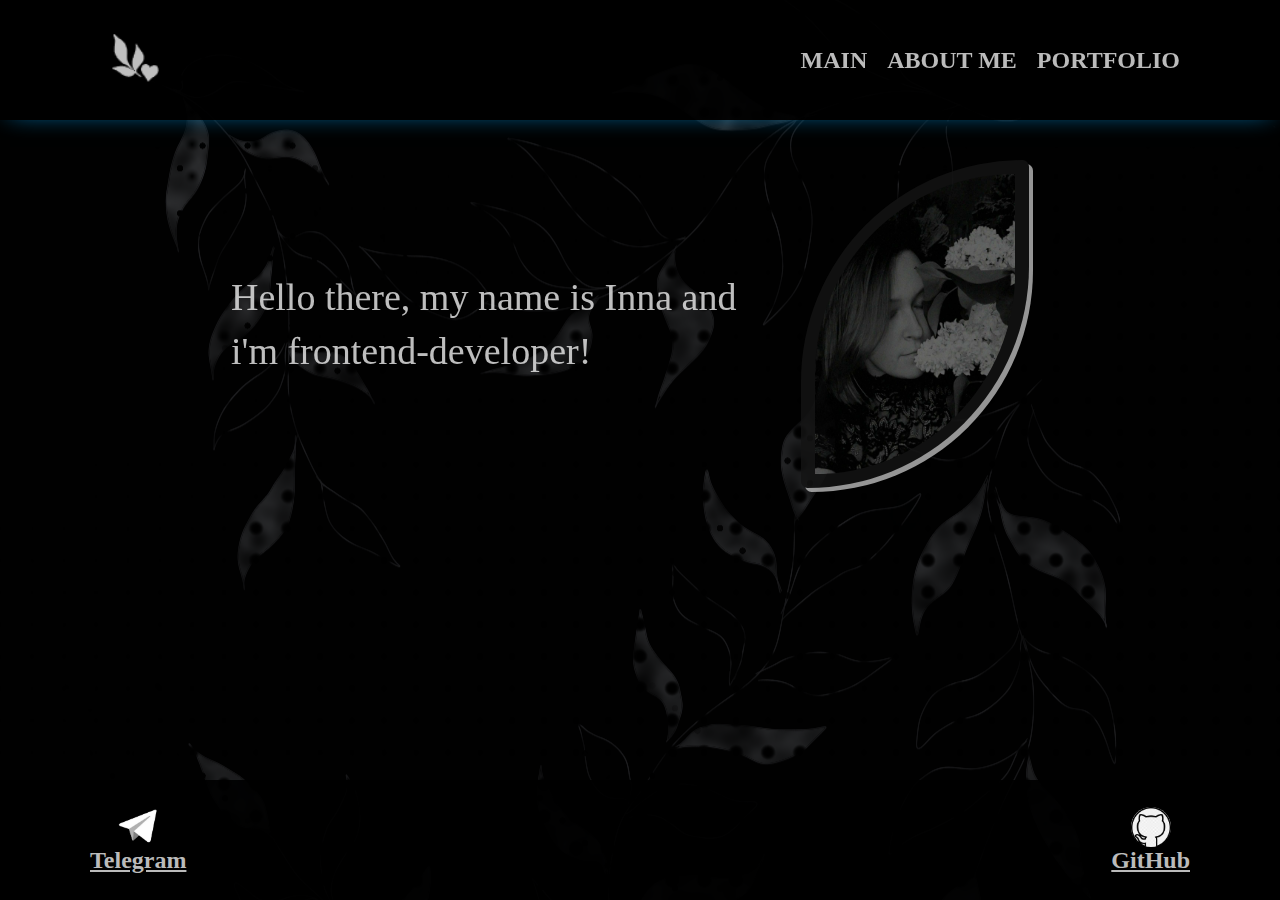
<file: index.html>
<!DOCTYPE html>
<html lang="en">

<head>
    <meta charset="UTF-8">
    <meta name="viewport" content="width=device-width, initial-scale=1.0">
    <title>My Site-card</title>
    <!-- <link rel="icon" href="img/favicon.ico"> -->
    <link rel="icon" href="img/favico.ico">
    <link rel="stylesheet" href="main.css">

    <script defer src="./js/burgerRight.js"></script>
</head>
<body>
    <div class="wrapper">

        <header class="header">
            <div class="header__content">

                <div class="logo">
                    <a href="index.html">
                        <img class="header-logo" src="./img/cur.png" alt="logo">
                    </a>
                </div>

                <button class="header_burger-btn" id="burger">
                    <span></span><span></span><span></span>
                </button>

                <nav class="header-menu" id="menu">
                    <ul class="menu_list">
                        <li class="menu imgMenu">
                            <a href="index.html">Main</a>
                        </li>
                        <li class="menu imgMenu">
                            <a href="about.html">About me</a>
                        </li>
                        <li class="menu imgMenu">
                            <a href="portfolio.html">Portfolio</a>
                        </li>
                    </ul>
                </nav>

            </div>
        </header>

        <main class="main">

            <div class="main__content">
                <h2 class="main-text">Hello there,
                    my name is Inna and i'm frontend-developer!
                </h2>
                <div class="main-img">
                    <img src="img/my.jpg" alt="" class="img">
                </div>
            </div>

        </main>

        <footer class="footer">
            <div class="footer__content">
                <ul class="links">
                    <li>
                        <a class="link" href="https://t.me/l_of_d/" target="_blank">
                            <img class="footer-img" src="./img/tg.png" alt="telegram">
                            Telegram
                        </a>
                    </li>
                    <li>
                        <a class="link" href="https://github.com/Inna-html" target="_blank">
                            <img class="footer-img github" src="./img/git1.png" alt="GitHub">
                            GitHub
                        </a>
                    </li>
                </ul>
            </div>

        </footer>

    </div>

</body>

</html>
</file>
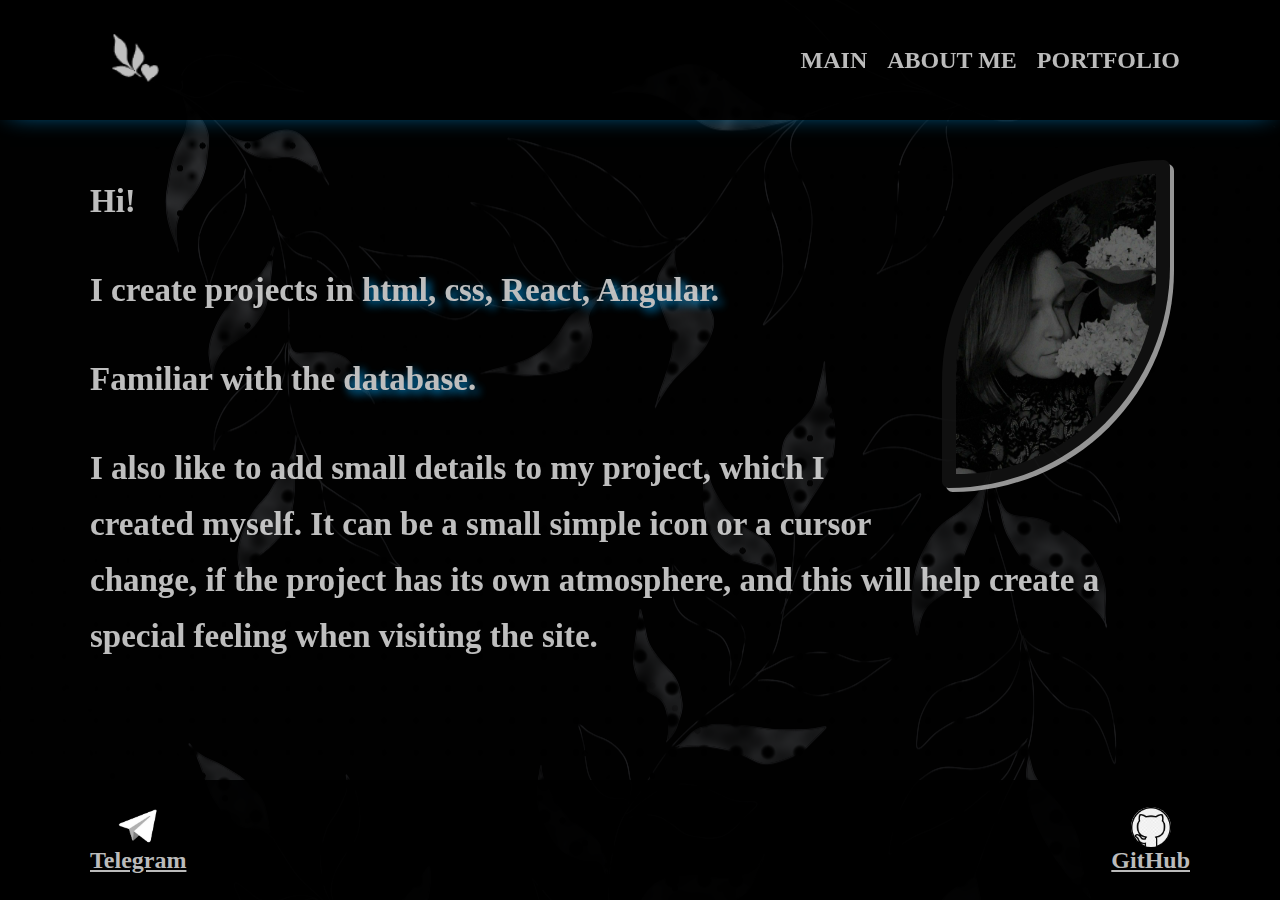
<file: about.html>
<!DOCTYPE html>
<html lang="en">

<head>
    <meta charset="UTF-8">
    <meta name="viewport" content="width=device-width, initial-scale=1.0">
    <title>My Site-card</title>
    <!-- <link rel="icon" href="img/favicon.ico"> -->
    <link rel="icon" href="img/favico.ico">
    <link rel="stylesheet" href="main.css">

    <script src="./js/burgerRight.js"></script>
</head>

<body>
    <div class="wrapper">

        <!-- <header class="header">

            <div class="header__content">
                <div class="logo">
                    <a href="index.html">
                        <img class="header-logo" src="./img/cur.png" alt="logo">
                    </a>
                </div>

                <button class="header_burger-btn" id="burger">
                    <span></span><span></span><span></span>
                </button>

                <nav class="header-menu" id="menu">
                    <ul class="menu_list">
                        <li class="menu imgMenu">
                            <a href="index.html">Main</a>
                        </li>
                        <li class="menu imgMenu">
                            <a href="about.html">About me</a>
                        </li>
                        <li class="menu imgMenu">
                            <a href="portfolio.html">Portfolio</a>
                        </li>
                    </ul>
                </nav>

            </div>
        </header> -->

        <header class="header">

            <div class="header__content">
                <div class="logo">
                    <a href="index.html">
                        <img class="header-logo" src="./img/cur.png" alt="logo">
                    </a>
                </div>

                <button class="header_burger-btn" id="burger">
                    <span></span><span></span><span></span>
                </button>

                <nav class="header-menu" id="menu">
                    <ul class="menu_list">
                        <li class="menu imgMenu">
                            <a href="index.html">Main</a>
                        </li>
                        <li class="menu imgMenu">
                            <a href="about.html">About me</a>
                        </li>
                        <li class="menu imgMenu">
                            <a href="portfolio.html">Portfolio</a>
                        </li>
                    </ul>
                </nav>

            </div>
        </header>
        
        <main class="main fixed">

            <div class="main__content">
                <div class="about-text">
                    <img src="img/my.jpg" alt="me" class="img fixed">

                    <p>
                        Hi!
                    </p>
                    <p>
                        I create projects in <span>html, css, React, Angular.</span>
                    </p>
                    <p>
                        Familiar with the <span>database.</span>
                    </p>
                    <p>
                        I also like to add small details to my project, which I created myself. It can be a small simple
                        icon or a cursor change, if the project has its own atmosphere, and this will help
                        create a special feeling when visiting the site.
                    </p>
                </div>
            </div>

        </main>

        <footer class="footer">
            <div class="footer__content">
                <ul class="links">
                    <li>
                        <a class="link" href="https://t.me/l_of_d/" target="_blank">
                            <img class="footer-img" src="./img/tg.png" alt="telegram">
                            Telegram
                        </a>
                    </li>
                    <li>
                        <a class="link" href="https://github.com/Inna-html" target="_blank">
                            <img class="footer-img github" src="./img/git1.png" alt="GitHub">
                            GitHub
                        </a>
                    </li>
                </ul>
            </div>
        </footer>

    </div>
</body>

</html>
</file>
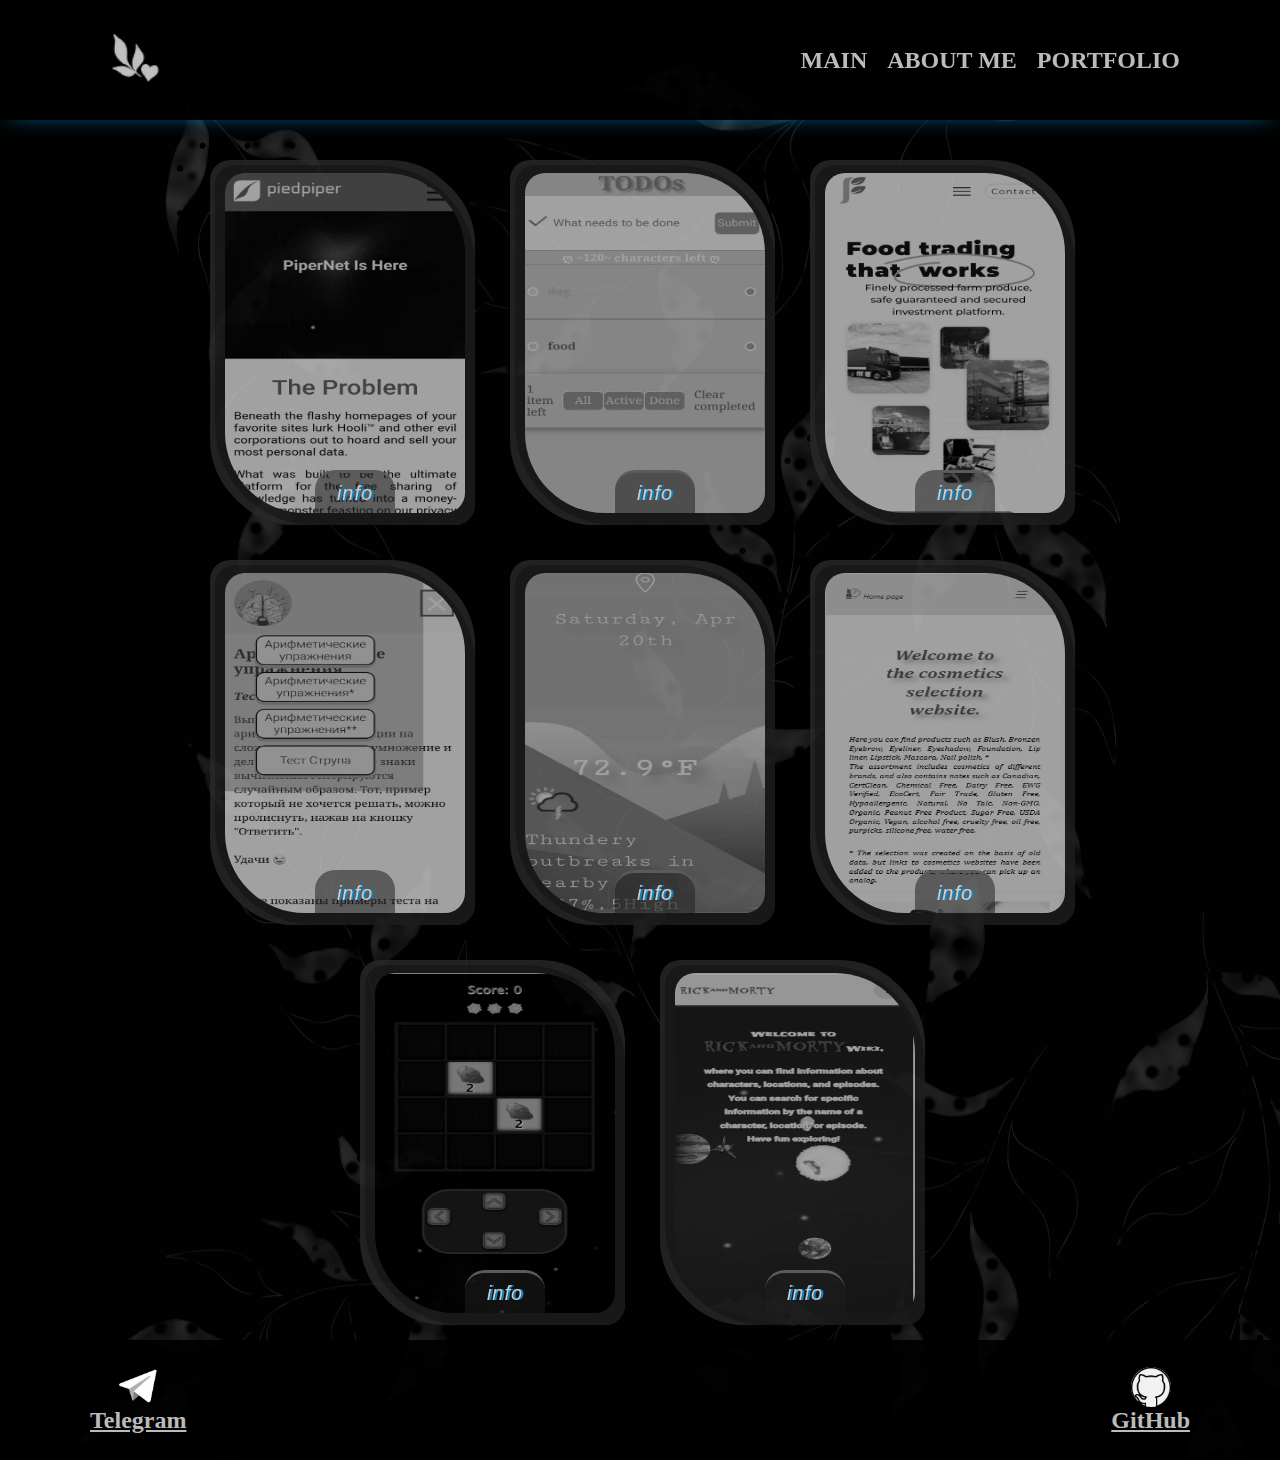
<file: portfolio.html>
<!DOCTYPE html>
<html lang="en">

<head>
    <meta charset="UTF-8">
    <meta name="viewport" content="width=device-width, initial-scale=1.0">
    <title>My Site-card</title>
    <!-- <link rel="icon" href="./img/favicon.ico"> -->
    <link rel="icon" href="img/favico.ico">
    <link rel="stylesheet" href="main.css">

    <script defer src="./js/burgerRight.js"></script>
    <script defer src="./js/portfolio.js"></script>
</head>

<body>
    <div class="wrapper">

        <header class="header">

            <div class="header__content">
                <div class="logo">
                    <a href="index.html">
                        <img class="header-logo" src="./img/cur.png" alt="logo">
                    </a>
                </div>

                <button class="header_burger-btn" id="burger">
                    <span></span><span></span><span></span>
                </button>

                <nav class="header-menu" id="menu">
                    <ul class="menu_list">
                        <li class="menu imgMenu">
                            <a href="index.html">Main</a>
                        </li>
                        <li class="menu imgMenu">
                            <a href="about.html">About me</a>
                        </li>
                        <li class="menu imgMenu">
                            <a href="portfolio.html">Portfolio</a>
                        </li>
                    </ul>
                </nav>

            </div>
        </header>

        <main class="main">

            <div class="main__content">

                <!-- start -->
                <div class="outer circle position">
                    <button>
                        <img src="img/1.jpg" alt="peper-net" class="two">
                        <div class="click__info">
                            <p class="click__info_color">
                                Info
                            </p>


                            <div class="info">
                                <a class="target__site" target="_blank" href="https://inna-html.github.io/PEPER-NET/">
                                    [ visit ]
                                </a>
                                <p class="tools__link">
                                    HTML, CSS, JS
                                </p>
                                Landing page layout with Javascript for adding a header-burger
                            </div>
                        </div>
                    </button>
                    <span></span>
                    <span></span>
                </div>
                <!-- end -->

                <!-- start -->
                <div class="outer circle position">
                    <button>
                        <img src="img/3.jpg" alt="to-do" class="two">
                        <div class="click__info">
                            <p class="click__info_color">
                                Info
                            </p>

                            <div class="info">
                                <a class="target__site" target="_blank" href="https://inna-html.github.io/to-do/">
                                    [ visit ]
                                </a>
                                <p class="tools__link">
                                    HTML, CSS, JS
                                </p>
                                Your todos
                            </div>

                        </div>
                    </button>
                    <span></span>
                    <span></span>
                </div>
                <!-- end -->

                <!-- start -->
                <div class="outer circle position">
                    <button>
                        <img src="img/4.jpg" alt="fooding" class="two">
                        <div class="click__info">
                            <p class="click__info_color">
                                Info
                            </p>

                            <div class="info">
                                <a class="target__site" target="_blank" href="https://inna-html.github.io/fooding/">
                                    [ visit ]
                                </a>
                                <p class="tools__link">
                                    HTML, CSS, JS
                                </p>
                                Pages layout using HTML and CSS, as well as interactive Javascript
                            </div>

                        </div>
                    </button>
                    <span></span>
                    <span></span>
                </div>
                <!-- end -->

                <!-- start -->
                <div class="outer circle position">
                    <button>
                        <img src="img/5.jpg" alt="Ryuta_Kawashima" class="two">
                        <div class="click__info">
                            <p class="click__info_color">
                                Info
                            </p>

                            <div class="info">
                                <a class="target__site" target="_blank"
                                    href="https://inna-html.github.io/Ryuta_Kawashima">
                                    [ visit ]
                                </a>
                                <p class="tools__link">
                                    HTML, CSS, JS
                                </p>
                                Ryuta Kawashima's exercises are aimed at training the brain
                            </div>

                        </div>
                    </button>
                    <span> </span>
                    <span></span>
                </div>
                <!-- end -->

                <!-- start -->
                <div class="outer circle position">
                    <button>
                        <img src="img/2.jpg" alt="weather-app" class="two">
                        <div class="click__info">
                            <p class="click__info_color">
                                Info
                            </p>

                            <div class="info">
                                <a class="target__site" target="_blank" href="https://inna-html.github.io/weather-app/">
                                    [ visit ]
                                </a>
                                <p class="tools__link">
                                    REACT
                                </p>
                                The simple weather app to view the current weather in your city
                            </div>

                        </div>
                    </button>
                    <span></span>
                    <span></span>
                </div>
                <!-- end -->

                <!-- start -->
                <div class="outer circle position">
                    <button>
                        <img src="img/6.png" alt="makeup_products" class="two">
                        <div class="click__info">
                            <p class="click__info_color">
                                Info
                            </p>

                            <div class="info">
                                <a class="target__site" target="_blank" href="https://inna-html.github.io/makeup_products">
                                    [ visit ]
                                </a>
                                <p class="tools__link">
                                    REACT
                                </p>
                                cosmetics products
                            </div>

                        </div>
                    </button>
                    <span> </span>
                    <span></span>
                </div>
                <!-- end -->

                <!-- start -->
                <div class="outer circle position">
                    <button>
                        <img src="img/7.png" alt="game" class="two">
                        <div class="click__info">
                            <p class="click__info_color">
                                Info
                            </p>

                            <div class="info">
                                <a class="target__site" target="_blank" href="https://inna-html.github.io/game/">
                                    [ visit ]
                                </a>
                                <p class="tools__link">
                                    html, css, js
                                </p>
                                a simple game 2048
                            </div>

                        </div>
                    </button>
                    <span> </span>
                    <span></span>
                </div>
                <!-- end -->

                <!-- start -->
                <div class="outer circle position">
                    <button>
                        <img src="img/8.png" alt="rickAndMorty" class="two">
                        <div class="click__info">
                            <p class="click__info_color">
                                Info
                            </p>

                            <div class="info">
                                <a class="target__site" target="_blank" href="https://inna-html.github.io/rickAndMorty/">
                                    [ visit ]
                                </a>
                                <p class="tools__link">
                                    Angular
                                </p>
                                Rick and Morty fan site
                            </div>

                        </div>
                    </button>
                    <span> </span>
                    <span></span>
                </div>
                <!-- end -->

            </div>

        </main>

        <footer class="footer">
            <div class="footer__content">
                <ul class="links">
                    <li>
                        <a class="link" href="https://t.me/l_of_d/" target="_blank">
                            <img class="footer-img" src="./img/tg.png" alt="telegram">
                            Telegram
                        </a>
                    </li>
                    <li>
                        <a class="link" href="https://github.com/Inna-html" target="_blank">
                            <img class="footer-img github" src="./img/git1.png" alt="GitHub">
                            GitHub
                        </a>
                    </li>
                </ul>
            </div>
        </footer>

    </div>

</body>

</html>
</file>
<file: main.css>
:root {
    --background: #000000e5;
    /* --background: #19282be6; */

    --font-family-text: Georgia, 'Times New Roman', Times, serif;
    --color: #bbb;
    --text: #eee;
    --textLink: #00a8fc;

    --heigh: 120px;
    --font-size-hf: 24px;
    --font-size-text: 33px;
    --font-weight: 600;
    --line-height-text: 56px;

    --theCross: #00a8fc;
    --font-size-hf-media: 18px;
    --font-size-text-media: 20px;
    --line-height-text-media: 40px;
    --heigh-media: 80px;
    /* --backgroundMedia: #19282be6; */
    --backgroundMedia: #002d43f1;
}

*::before *::after {
    padding: 0;
    margin: 0;
    border: 0;
    box-shadow: border-box;
}

html,
body {
    height: 100%;
    width: 100%;
    margin: 0 auto;
    cursor: url("./img/IMG30.png") 2 2, pointer;
    background-image: url("./img/fff.png");
    font-family: var(--font-family-text);
}

.wrapper {
    display: flex;
    justify-content: center;
    align-items: center;
    flex-direction: column;
    min-height: 100%;
    margin: 0 auto;
    /* background: #506de1b2; */

    /* для бургера правого */
    overflow: hidden;
    width: 100%;
    position: relative;
}

.main {
    width: 100%;
    height: 100%;
    display: flex;
    justify-content: center;
    flex-wrap: wrap;
    margin-top: 140px;
    opacity: 0.8;
    flex: 1 1 auto;
}

[class*="__content"] {
    max-width: 1100px;
    margin: 0 auto;
}

/* ####################################################################################################################################################################### */
/* header ############################################################################################################################################################### */
.header {
    width: 100%;
    height: var(--heigh);
    position: fixed;
    top: 0;
    left: 0;
    z-index: 10;
    background: var(--background);

    -webkit-box-shadow: 0px 0px 25px -10px var(--textLink);
    -moz-box-shadow: 0px 0px 25px -10px var(--textLink);
    box-shadow: 0px 0px 25px -10px var(--textLink);
}

.header__content {
    height: 100%;
    margin: 0 auto;
    display: flex;
    justify-content: space-between;
}

.logo {
    display: flex;
    justify-content: center;
    align-items: center;
    padding-left: 20px;
}

.header-logo {
    width: 50px;
    cursor: url("./img/IMG_30_hover.png") 2 2, grab;
}

.header-menu {
    display: flex;
}

.menu {
    display: flex;
    flex: 1 1 auto;
    justify-content: flex-end;
    padding: 5px;
    margin: 5px;
    z-index: 1;
    text-transform: uppercase;
    font-size: var(--font-size-hf);
    font-weight: var(--font-weight);
}

.menu_list {
    display: flex;
    justify-content: center;
    align-items: center;
    cursor: url("./img/IMG_30_hover.png") 2 2, grab;
}

.imgMenu a {
    display: flex;
    justify-content: center;
    align-items: center;
    color: var(--color);
    display: flex;
    text-decoration: none;
}

.imgMenu:hover a {
    text-shadow: 2px 2px 8px var(--textLink);
    cursor: url("./img/IMG_30_hover.png") 2 2, grab;
}

.header_burger-btn {
    display: none;
    position: relative;
    width: 40px;
    height: 40px;
    background-color: transparent;
    border: none;
    outline: none;
    top: 0;
    right: 30px;
}

.header_burger-btn span {
    display: block;
    position: absolute;
    width: 36px;
    height: 3px;
    left: 2px;
    background-color: var(--text);
    transition: background-color .5s opacity .5s transform .5s;
    will-change: transform;
    z-index: 10;
}

.header_burger-btn:hover span {
    background-color: var(--backgroundMedia);
    cursor: url("./img/IMG_30_hover.png") 2 2, grab;
}

.header_burger-btn span:nth-child(1) {
    background: var(--color);
    transform: translateY(-12px);
}

.header_burger-btn span:nth-child(2) {
    background: var(--color);
}

.header_burger-btn span:nth-child(3) {
    background: var(--color);
    transform: translateY(12px);
}

/* крестик */
.header.open .header_burger-btn span:nth-child(1) {
    background: var(--theCross);
    transform: translateY(0) rotate(45deg);
}

.header.open .header_burger-btn span:nth-child(2) {
    opacity: 0;
    background: var(--theCross);
}

.header.open .header_burger-btn span:nth-child(3) {
    background: var(--theCross);
    transform: translateY(0) rotate(-45deg);
}



/* ####################################################################################################################################################################### */
/* main ################################################################################################################################################################ */
.main-text {
    color: var(--text);
    font-size: 38px;
    line-height: 54px;
    font-weight: 500;
    display: flex;
    width: 50%;
    justify-content: center;
    align-items: center;
}

.main-img {
    display: flex;
    justify-content: center;
    align-items: center;
}

.img {
    border: 14px solid #141414;
    border-radius: 340px 10px 340px 10px;
    width: 200px;
    height: 300px;
    margin: 20px;
    filter: drop-shadow(4px 4px #bbb);
    /* filter: drop-shadow(7px 7px rgba(0, 162, 255, 0.136));  */
}

.img:hover {
    display: flex;
    justify-content: center;
    /* -webkit-filter: drop-shadow(0 0 50px  #a5a5a5); */
    filter: drop-shadow(0 0 40px #bbbbbb75);
}

/* ####################################################################################################################################################################### */
/* about ############################################################################################################################################################### */
.fixed {
    float: right;
}

.about-text {
    color: var(--text);
    font-weight: var(--font-weight);
    font-size: var(--font-size-text);
    line-height: var(--line-height-text);

}

span {
    font-size: var(--font-size-text);
    color: var(--text);
    text-shadow: 4px 4px 8px var(--textLink);
    /* text-shadow: 2px 2px 8px #18aaff; */

}


/* ####################################################################################################################################################################### */
/* portfolio rainbow gradient ############################################################################################################################################ */
.main__content {
    width: 100%;
    height: 100%;

    display: flex;
    justify-content: center;
    align-items: center;
    flex-wrap: wrap;
}

.two {
    border-radius: 20px 80px 20px 80px;
    width: 240px;
    height: 340px;
    filter: brightness(80%);
}

.position {
    background: #cfc8c8;
    position: relative;
}

.click__info {
    position: absolute;
    bottom: 12px;
    left: 100px;
    width: 80px;
    height: 40px;
    border-top: solid 3px #727272;
    border-radius: 20px 20px 0 0;
    background: #25252587;
    text-transform: lowercase;
    font-style: italic;
    font-size: 20px;


    display: flex;
    justify-content: center;
    align-items: center;
    flex-direction: column;
}

.click__info_color {
    text-shadow: 2px 0px 0px var(--textLink);
    cursor: url("./img/IMG_30_hover.png") 2 2, grab;
}

.info {
    display: none;
}

.target__site {
    cursor: url("./img/IMG_30_hover.png") 2 2, grab;
    color: var(--text);
    text-shadow: 4px 4px 4px var(--textLink);

    font-size: 24px;
    padding: 10px 0;
}

.target__site:hover {
    color: var(--textLink);
    text-shadow: 4px 4px 4px var(--textLink);
}

.tools__link {
    text-shadow: 4px 4px 4px var(--textLink);

}

.click__info.open .info {
    position: absolute;
    bottom: 50px;
    left: -70px;
    display: flex;
    justify-content: center;
    align-items: center;
    flex-direction: column;
    height: 250px;
    padding: 10px;
    width: 160px;
    border: solid 2px rgb(170, 186, 66);
    border-radius: 20px 60px 20px 60px;
    color: var(--color);

    background: #141414e9;
    box-shadow: #141414 4px 4px 50px 20px;
}

/* ###################### */

.outer {
    position: relative;
    margin: 20px 20px;
    background: #2a2a2a;
}

.circle {
    width: 260px;
    height: 360px;
    border-radius: 20px 80px 20px 80px;
}

.outer button,
.outer span {
    position: absolute;
    top: 5px;
    left: 5px;
    transform: translate(-50% -50%);
}

.outer button {
    background: #00000047;
    color: #fff;
    outline: none;
    border: none;
    font-size: 16px;
    z-index: 9;
    letter-spacing: 1px;
    text-transform: uppercase;
    cursor: url("./img/IMG30.png") 2 2, pointer;

}

.circle button {
    width: 260px;
    height: 360px;
    border-radius: 20px 100px 20px 100px;
}

.outer span {
    height: 100%;
    width: 100%;
    background: inherit;
    border-radius: 20px 80px 20px 80px;
}

.outer:hover span:nth-child(1) {
    filter: blur(17px);
}

.outer:hover span:nth-child(2) {
    filter: blur(17px);
}

.outer:hover {
    background: linear-gradient(-90deg, rgb(25, 0, 255), rgb(0, 106, 255), rgb(0, 187, 255), rgb(1, 252, 101));
    animation: rotate 5.5s linear infinite;
}

/* ################################################# */

@keyframes rotate {
    0% {
        filter: hue-rotate(0deg);
    }

    100% {
        filter: hue-rotate(360deg);
    }
}

/* ####################################################################################################################################################################### */
/* footer ############################################################################################################################################################### */

.footer {
    width: 100%;
    height: 120px;
    display: flex;
    flex-direction: row;
    background: var(--background);

    /* -webkit-box-shadow: 0px -20px 32px -35px var(--textLink);
    -moz-box-shadow: 0px -20px 32px -35px var(--textLink);
    box-shadow: 0px -20px 32px -35px var(--textLink); */
}

.footer__content {
    display: flex;
    justify-content: center;
    align-items: center;
    width: 100%;
    margin: 0 auto;
}

.links {
    display: flex;
    justify-content: space-between;
    align-items: center;
    flex-direction: row;
    width: 100%;
    list-style-type: none;
    text-decoration: none;
    margin: 0 auto;
    padding: 0px;
}


.footer-img {
    display: flex;
    justify-content: center;
    align-items: center;
    width: 40px;
    height: 40px;
}

.link {
    display: flex;
    justify-content: center;
    align-items: center;
    flex-direction: column;
    color: var(--color);
    font-size: var(--font-size-hf);
    font-weight: var(--font-weight);
}

.link:hover {
    text-shadow: 2px 2px 8px var(--textLink);
    cursor: url("./img/IMG_30_hover.png") 2 2, grab;
}

.github {
    border-radius: 24px;
}


/* ####################################################################################################################################################################### */
/* media 998px ; 550px ############################################################################################################################################################### */

@media (max-width: 992px) {

    /*  ##########  header and footer  ########## */
    .header {
        height: var(--heigh-media);
    }

    .header-menu {
        position: absolute;
        right: -250px;
        top: 0;
        width: 200px;
        padding: 60px 20px 20px 20px;
        visibility: hidden;
        transition: transform .5s, visibility .5s;
        will-change: transform;

        background: var(--backgroundMedia);
    }

    .menu_list {
        display: block;
    }

    .menu {
        font-size: var(--font-size-hf-media);
        padding: 10px 5px;
    }

    .header_burger-btn {
        display: block;
        top: 20px;
    }

    .header.open .header-menu {
        transform: translateX(-100%);
        visibility: visible;
    }

    /* ################################## */

    .footer {
        width: 100%;
        height: 100%;
        display: flex;
        /* padding: 20px 0; */
    }

    .footer-img {
        display: flex;
        width: 30px;
        height: 30px;
    }

    .links {
        display: flex;
        justify-content: center;
        align-items: center;
        flex-direction: column;
        padding: 20px 0px;
    }

    .link {
        display: flex;
        font-size: var(--font-size-hf-media);
        padding: 20px;
    }

    /* ##########  main  ##########  */

    .main-img {
        display: flex;
        justify-content: center;
        align-items: center;
    }

    .img {
        display: flex;
        justify-content: center;
    }

    .main-text {
        font-size: 32px;
        line-height: 44px;
        font-weight: 500;
        display: flex;
        padding: 0px 40px;
        display: flex;
        flex-wrap: wrap;
        width: 100%;
    }

    /* ##########  about  ##########  */

    .fixed {
        float: right;
    }

    .about-text {
        font-size: var(--font-size-text-media);
        line-height: var(--line-height-text-media);
        padding: 30px 40px;
    }

}

@media (max-width: 550px) {
    .fixed {
        float: none;
        display: flex;
        flex-direction: column;
        flex-wrap: wrap;
    }

    .imgMenu a {
        background-image: none;
        width: 100%;
        height: 100%;
    }

    .imgMenu:hover a {
        background-image: none;
        width: 100%;
        height: 100%;
    }
}
</file>
